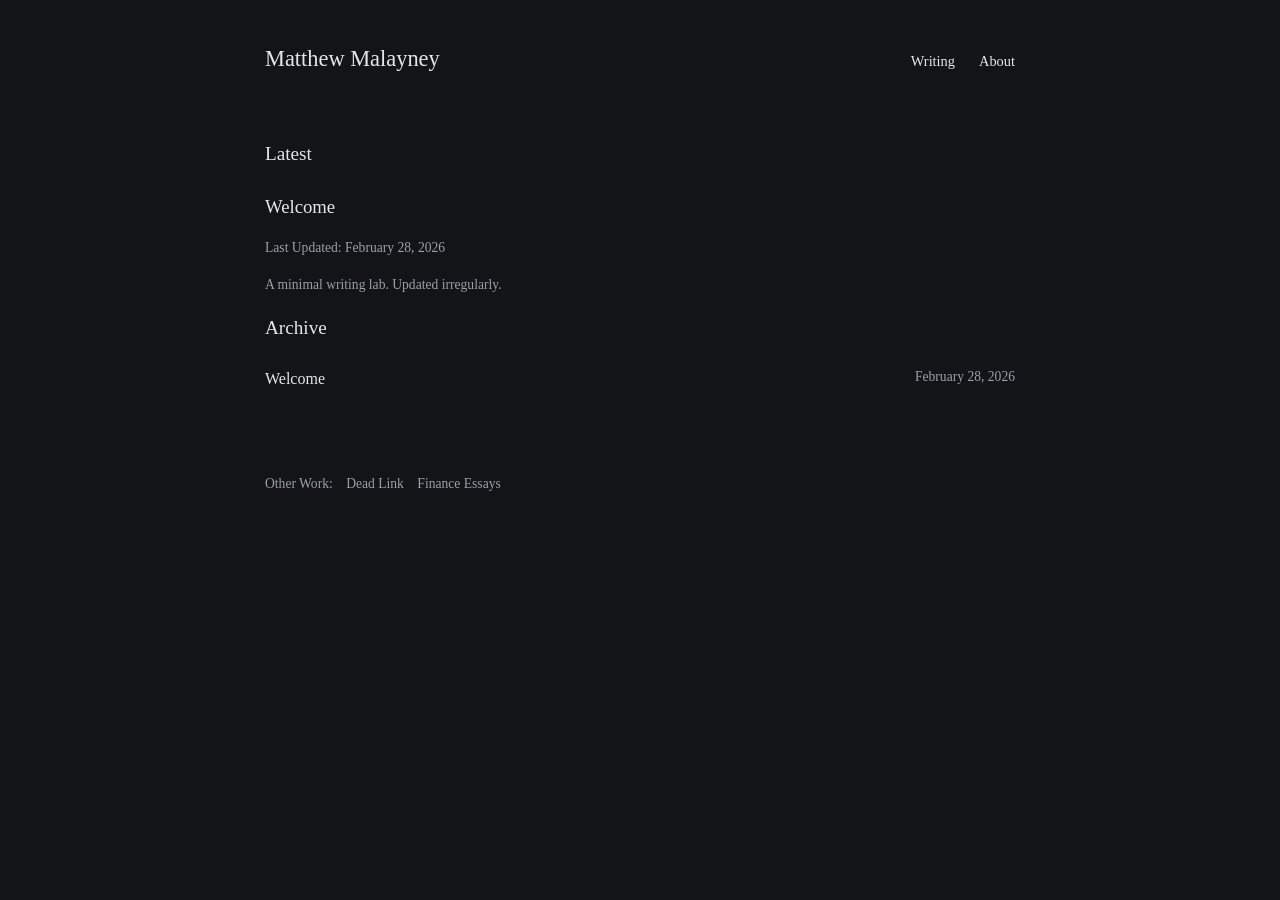
<file: index.html>
<!DOCTYPE html>
<html lang="en">
<head>
  <meta charset="UTF-8" />
  <meta name="viewport" content="width=device-width, initial-scale=1.0" />
  <title>Matthew Malayney</title>
  <link rel="stylesheet" href="styles.css" />
</head>
<body>

<header>
  <h1>Matthew Malayney</h1>
  <nav>
    <a href="index.html">Writing</a>
    <a href="about.html">About</a>
  </nav>
</header>

<main>
  <section class="latest">
    <h2>Latest</h2>
    <article>
      <h3><a href="#">Welcome</a></h3>
      <p class="meta">Last Updated: February 28, 2026</p>
	<p class="meta">A minimal writing lab. Updated irregularly.</p>
    </article>
  </section>

  <section>
    <h2>Archive</h2>
    <ul class="archive">
      <li>
       <span>Welcome</span>
	<span class="meta">February 28, 2026</span>
      </li>
    </ul>
  </section>
</main>

<footer>
  <div class="other-work">
    <span>Other Work:</span>
    <a href="#">Dead Link</a>
    <a href="#">Finance Essays</a>
  </div>
</footer>

</body>
</html>
</file>
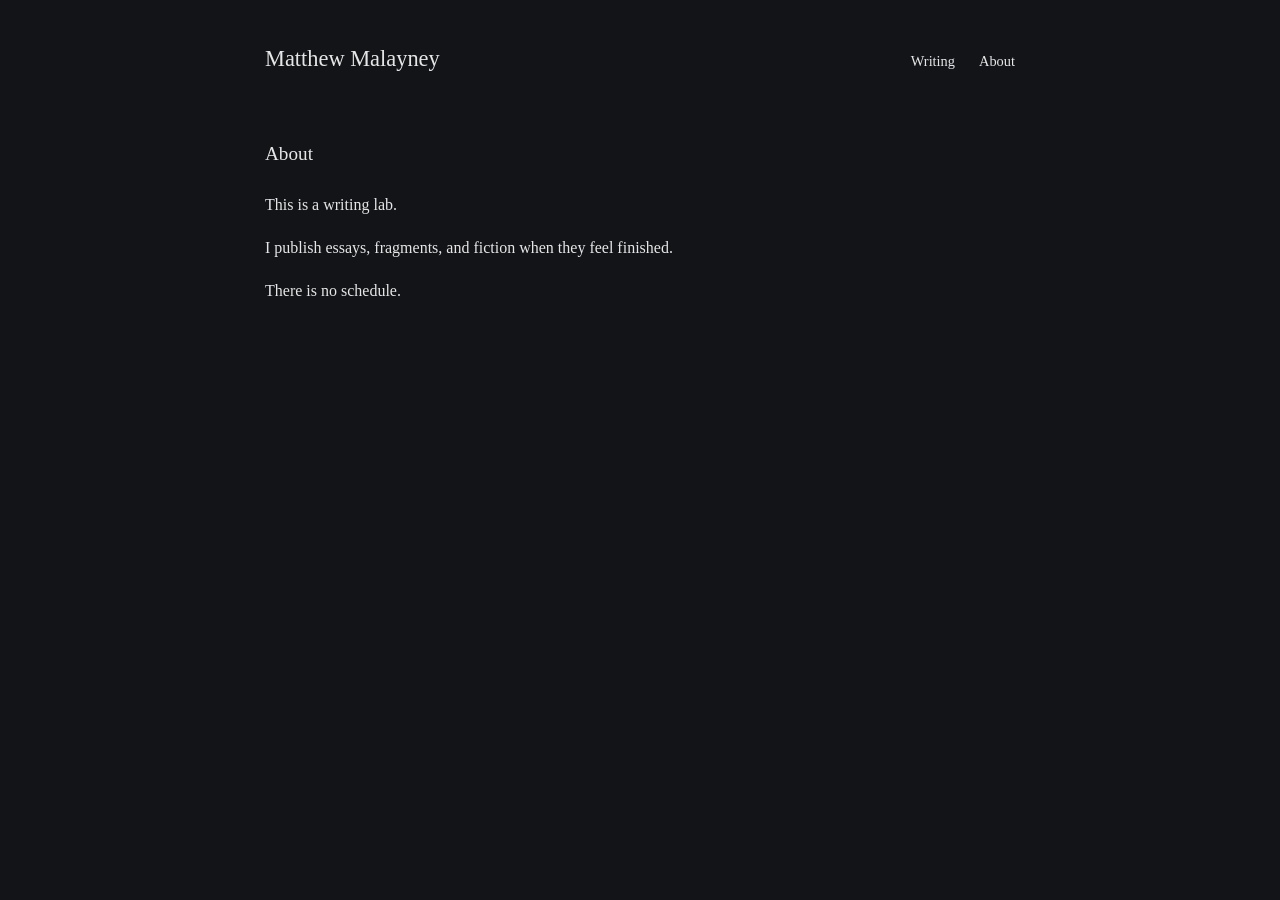
<file: about.html>
<!DOCTYPE html>
<html lang="en">
<head>
  <meta charset="UTF-8" />
  <meta name="viewport" content="width=device-width, initial-scale=1.0" />
  <title>About — Matthew Malayney</title>
  <link rel="stylesheet" href="styles.css" />
</head>
<body>

<header>
  <h1>Matthew Malayney</h1>
  <nav>
    <a href="index.html">Writing</a>
    <a href="about.html">About</a>
  </nav>
</header>

<main>
  <h2>About</h2>
  <p>This is a writing lab.</p>
  <p>I publish essays, fragments, and fiction when they feel finished.</p>
  <p>There is no schedule.</p>
</main>

<footer>
 <!-- <div class="other-work">
    <span>Other Work:</span>
    <a href="#">Vegan Project</a>
    <a href="#">Finance Essays</a>
  </div> -->
</footer>

</body>
</html>
</file>
<file: styles.css>
:root {
  --bg: #121417;
  --text: #e6e6e6;
  --muted: #9aa0a6;
  --accent: #7fa2ff;
}

* {
  box-sizing: border-box;
}

body {
  margin: 0;
  background: var(--bg);
  color: var(--text);
  font-family: Georgia, serif;
  line-height: 1.7;
  padding: 40px 20px;
}

header {
  max-width: 750px;
  margin: 0 auto 60px auto;
  display: flex;
  justify-content: space-between;
  align-items: baseline;
}

h1 {
  font-size: 1.4rem;
  font-weight: normal;
  margin: 0;
}

nav a {
  margin-left: 20px;
  text-decoration: none;
  color: var(--text);
  font-size: 0.9rem;
}

nav a:hover {
  color: var(--accent);
}

main {
  max-width: 750px;
  margin: 0 auto;
}

h2 {
  font-size: 1.2rem;
  font-weight: normal;
  margin-bottom: 20px;
}

h3 {
  margin-bottom: 5px;
  font-weight: normal;
}

a {
  color: var(--text);
  text-decoration: none;
  border-bottom: 1px solid transparent;
}

a:hover {
  border-bottom: 1px solid var(--accent);
}

.meta {
  color: var(--muted);
  font-size: 0.85rem;
}

.archive {
  list-style: none;
  padding: 0;
}

.archive li {
  margin-bottom: 10px;
  display: flex;
  justify-content: space-between;
}

footer {
  max-width: 750px;
  margin: 80px auto 0 auto;
  font-size: 0.85rem;
  color: var(--muted);
}

.other-work a {
  margin-left: 10px;
  color: var(--muted);
  text-decoration: none;
}

.other-work a:hover {
  color: var(--accent);
}
</file>
